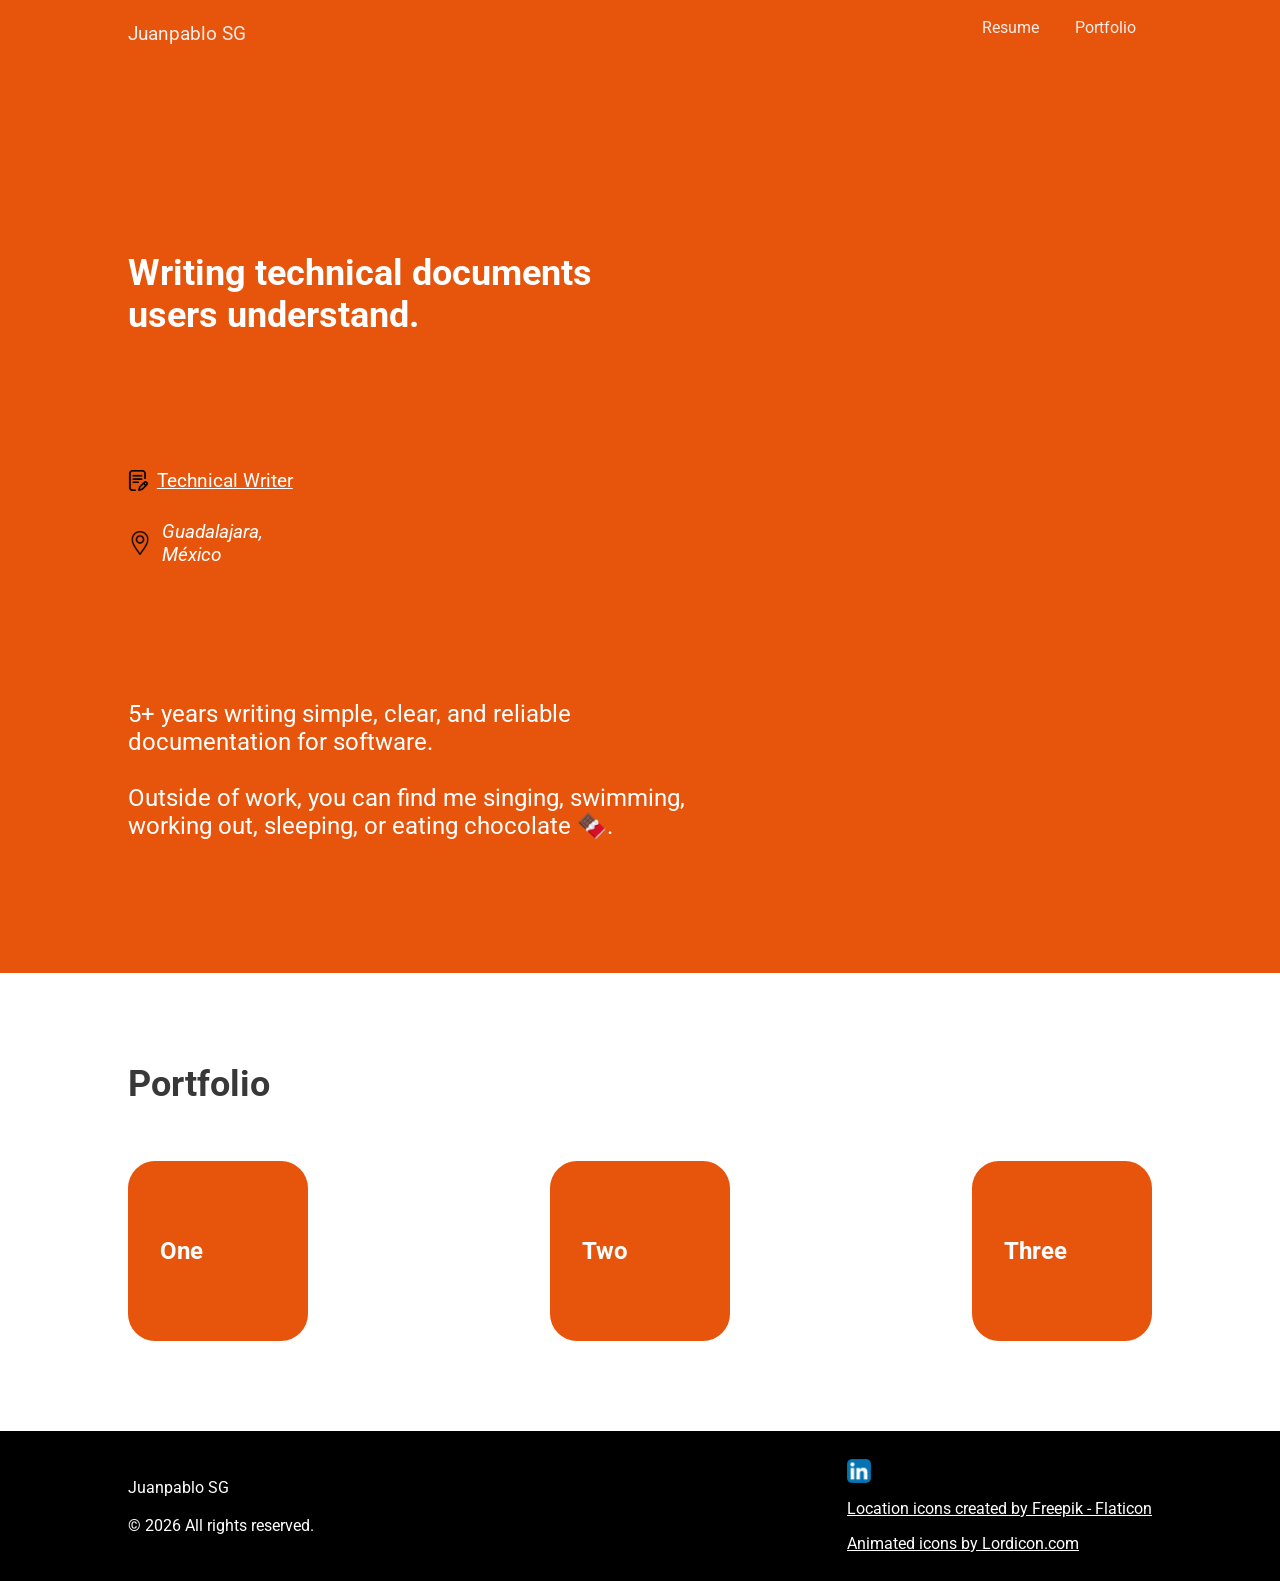
<file: index.html>
<!DOCTYPE html>
<html lang="en">
<head>
    <meta charset="UTF-8">
    <meta name="viewport" content="width=device-width, initial-scale=1.0">
    <meta name="author" content="Juan Pablo Sánchez González">
    <meta name="description" content="My technical writing portfolio home page">
    <title>Juan Pablo Sánchez González - Technical Writing Portfolio</title>
    <link rel="stylesheet" href="./css/style.css">
    <link rel="icon" href="./img/favicon.ico" type="image/x-icon">
    <script src="https://cdn.lordicon.com/lordicon.js"></script>
</head>
<body>
    <header>
        <div class="inner-container">
            <p class="myName"><a href="/"><span class="nowrap">Juanpablo SG</span></a></p>
            <nav>
                <a href="./assets/pdf/Resume - JUAN PABLO SANCHEZ GONZALEZ - 2026.pdf" target="_blank" rel="noopener noreferrer">Resume</a>
                <a href="./portfolio.html">Portfolio</a>
            </nav>
        </div>
    </header>
    <main>
        <div class="inner-container">
            <section class="content-conatiner">
                <h1><!-- Writing documents engineers trust. --> Writing <span class="nowrap">technical documents</span> <span class="nowrap">users understand.</span></h1>
                <div class="contact-info">
                    <div class="linkedin-link-content">
                        <img src="./img/writing.png" alt="a writing icon" class="doc-icon">
                        <p>
                        <a href="https://www.linkedin.com/in/juan-pablo-sanchez-gonzalez/" target="_blank">Technical Writer</a>
                    </p>
                    </div>
                    <br>
                    <div class="address-content">
                        <img src="./img/location.png" alt="a location icon" class="location-icon">
                        <p>
                        <address>
                            <span class="nowrap">Guadalajara,</span> <br>
                            México
                        </address>
                    </p>
                    </div>
                </div>
                <div class="about-me">
                    <p>
                        5+ years writing simple, clear, and reliable documentation for software.
                    </p>
                    <br>
                    <p>
                        Outside of work, you can find me singing, swimming, working out, sleeping, or eating chocolate 🍫.
                    </p>
                </div>
            </section>
            <section class="animated-icon-container">
                <lord-icon
                    src="https://cdn.lordicon.com/fttvwdlw.json"
                    trigger="loop"
                    stroke="light"
                    state="loop-roll"
                    colors="primary:#000000,secondary:#ffffff"
                    style="width:250px;height:250px">
                </lord-icon>
            </section>
        </div>
    </main>
    <section class="projects-container">
        <div class="inner-container">
            <h2>Portfolio</h2>
            <!-- Change to buttons when using JavaScript -->
            <ul>
                <li><a href="./project1.html">One</a></li>
                <li><a href="./project1.html">Two</a></li>
                <li><a href="./project1.html">Three</a></li>
            </ul>
        </div>
    </section>
    <footer>
        <div class="inner-container">
            <div class="footer-content">
                <p>Juanpablo SG</p>
                <br>
                <p>&copy; 2026 All rights reserved.</p>
            </div>
            <div class="footer-references">
                <a href="https://www.linkedin.com/in/juan-pablo-sanchez-gonzalez/" target="_blank"><img src="./img/LinkedIn_logo_initials.png" alt="linkedIn Mini Logo" title="Go to my LinkedIn profile"></a>
                <a href="https://www.flaticon.com/free-icons/location" title="location icons">Location icons created by Freepik - Flaticon</a>
                <a href="https://lordicon.com/">Animated icons by Lordicon.com</a>
            </div>
        </div>
    </footer>
</body>
</html>
</file>
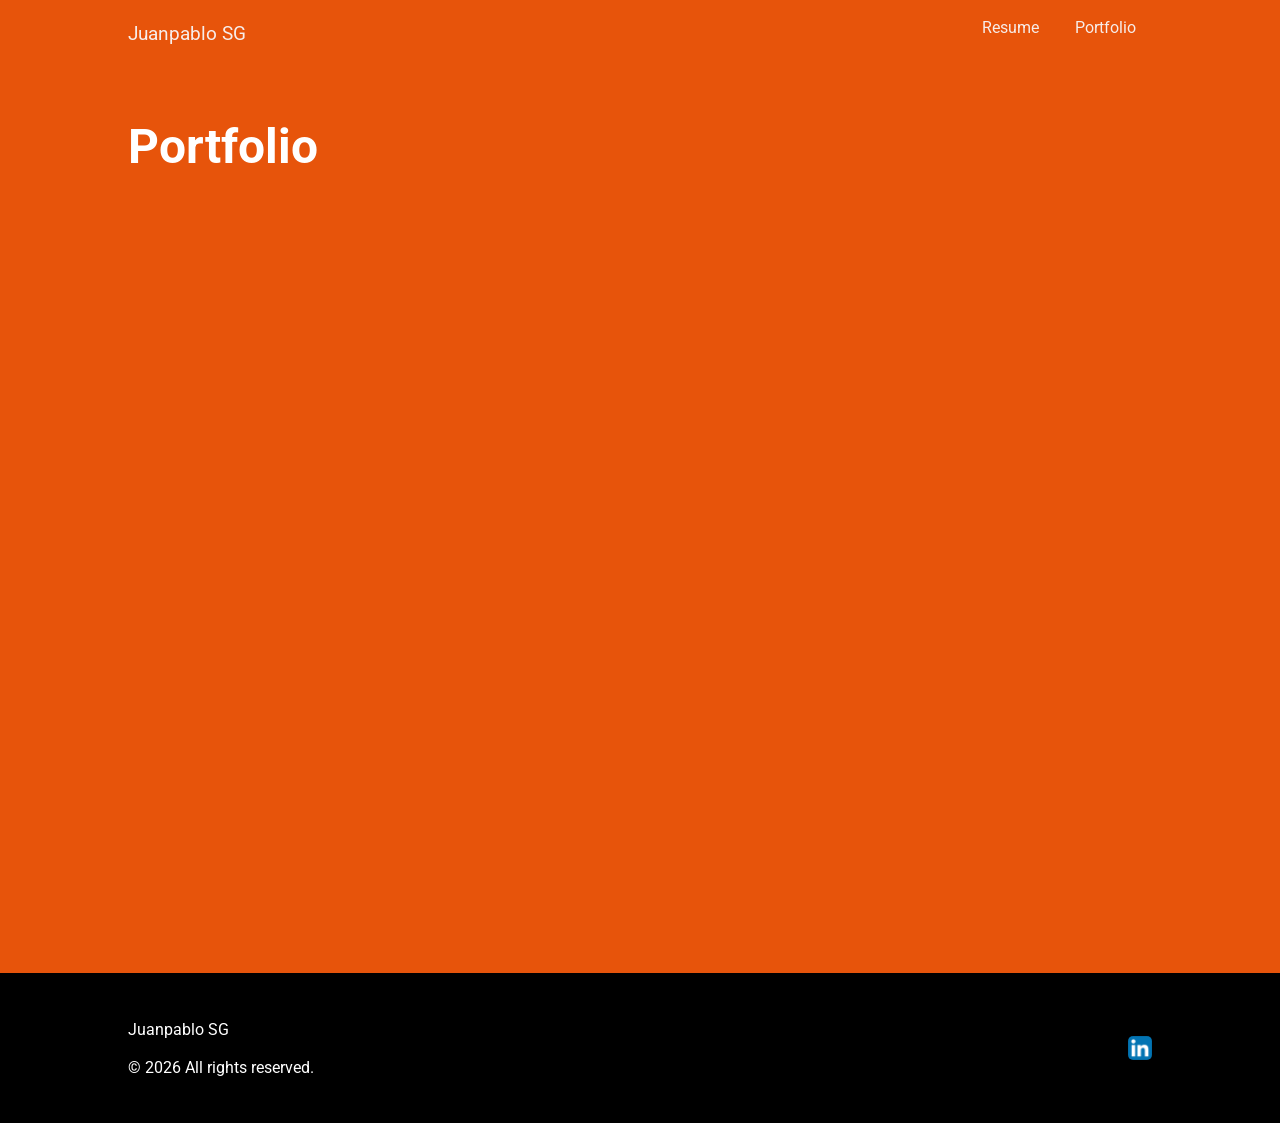
<file: portfolio.html>
<!DOCTYPE html>
<html lang="en">
<head>
    <meta charset="UTF-8">
    <meta name="viewport" content="width=device-width, initial-scale=1.0">
    <meta name="author" content="Juan Pablo Sánchez González">
    <meta name="description" content="My technical writing portfolio page">
    <title>Portfolio | Juan Pablo Sánchez González - Technical Writing Portfolio</title>
    <link rel="stylesheet" href="./css/style.css">
    <link rel="icon" href="./img/favicon.ico" type="image/x-icon">
</head>
<body>
    <header>
        <div class="inner-container">
            <p class="myName"><a href="/"><span class="nowrap">Juanpablo SG</span></a></p>
            <nav>
                <a href="./assets/pdf/Resume - JUAN PABLO SANCHEZ GONZALEZ - 2026.pdf" target="_blank" rel="noopener noreferrer">Resume</a>
                <a href="./portfolio.html">Portfolio</a>
            </nav>
        </div>
    </header>
    <main>
        <div class="inner-container">
            <h1>Portfolio</h1>
        </div>
    </main>
    <footer>
        <div class="inner-container">
            <div class="footer-content">
                <p>Juanpablo SG</p>
                <br>
                <p>&copy; 2026 All rights reserved.</p>
            </div>
            <div class="footer-references">
                <a href="https://www.linkedin.com/in/juan-pablo-sanchez-gonzalez/" target="_blank"><img src="./img/LinkedIn_logo_initials.png" alt="linkedIn Mini Logo" title="Go to my LinkedIn profile"></a>
            </div>
        </div>
    </footer>
</body>
</html>
</file>
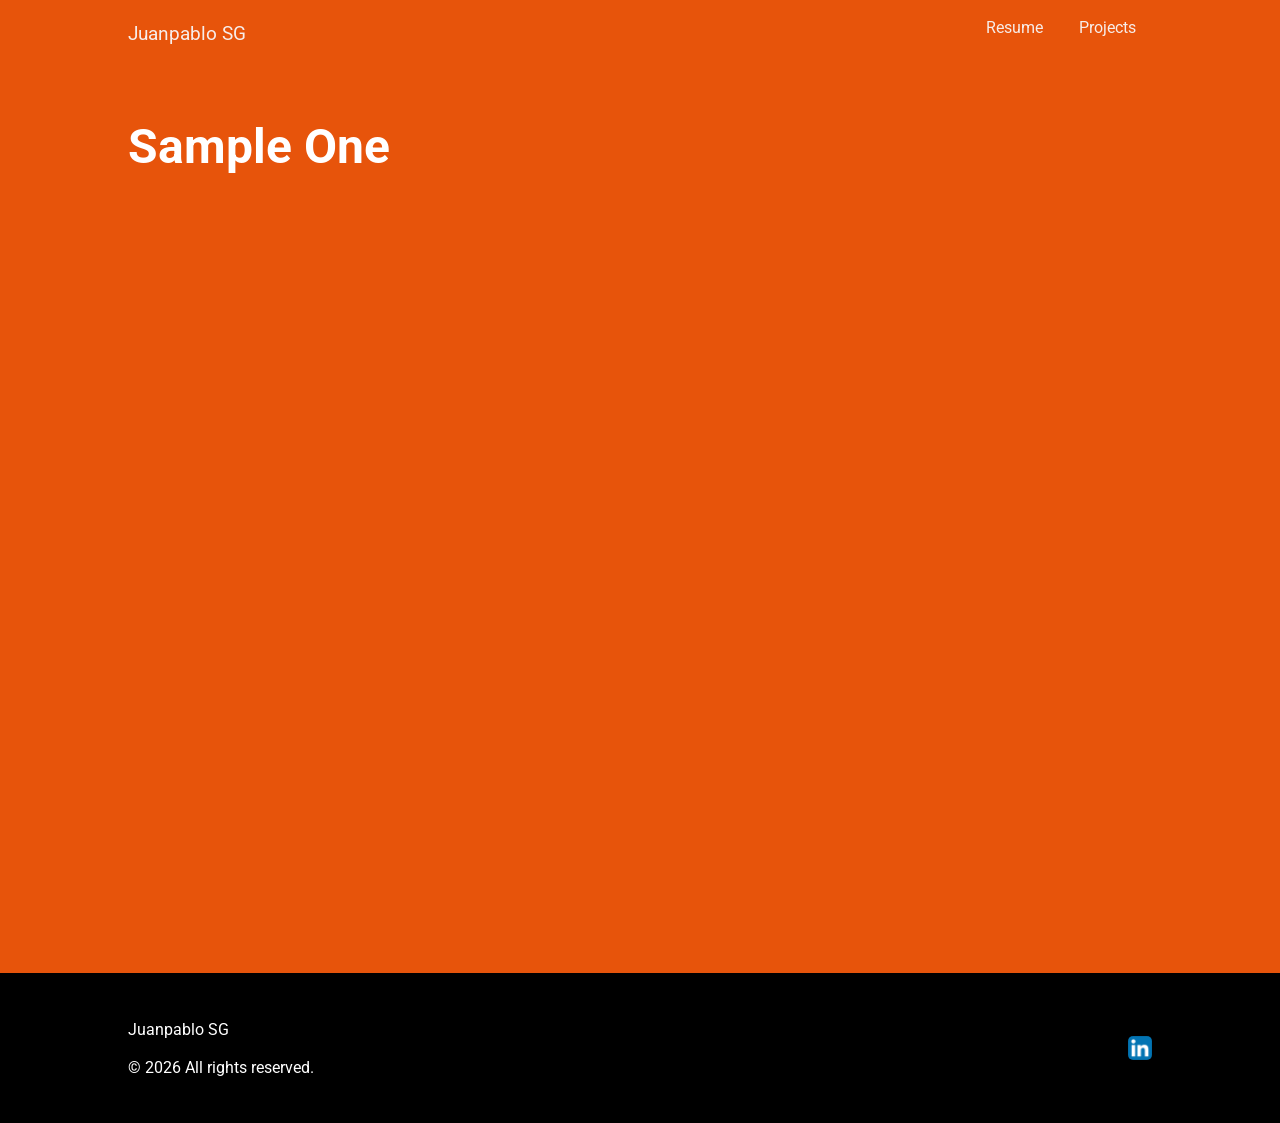
<file: project1.html>
<!DOCTYPE html>
<html lang="en">
<head>
    <meta charset="UTF-8">
    <meta name="viewport" content="width=device-width, initial-scale=1.0">
    <meta name="author" content="Juan Pablo Sánchez González">
    <meta name="description" content="My sample one of my technical writing portfolio">
    <title>One| Juan Pablo Sánchez González - Technical Writing Portfolio</title>
    <link rel="stylesheet" href="./css/style.css">
    <link rel="icon" href="./img/favicon.ico" type="image/x-icon">
</head>
<body>
    <header>
        <div class="inner-container">
            <p class="myName"><a href="/"><span class="nowrap">Juanpablo SG</span></a></p>
            <nav>
                <a href="./assets/pdf/Resume - JUAN PABLO SANCHEZ GONZALEZ - 2026.pdf" target="_blank" rel="noopener noreferrer">Resume</a>
                <a href="./projects.html">Projects</a>
            </nav>
        </div>
    </header>
    <main>
        <div class="inner-container">
            <h1>Sample One</h1>
        </div>
    </main>
    <footer>
        <div class="inner-container">
            <div class="footer-content">
                <p>Juanpablo SG</p>
                <br>
                <p>&copy; 2026 All rights reserved.</p>
            </div>
            <div class="footer-references">
                <a href="https://www.linkedin.com/in/juan-pablo-sanchez-gonzalez/" target="_blank"><img src="./img/LinkedIn_logo_initials.png" alt="linkedIn Mini Logo" title="Go to my LinkedIn profile"></a>
            </div>
        </div>
    </footer>
</body>
</html>
</file>
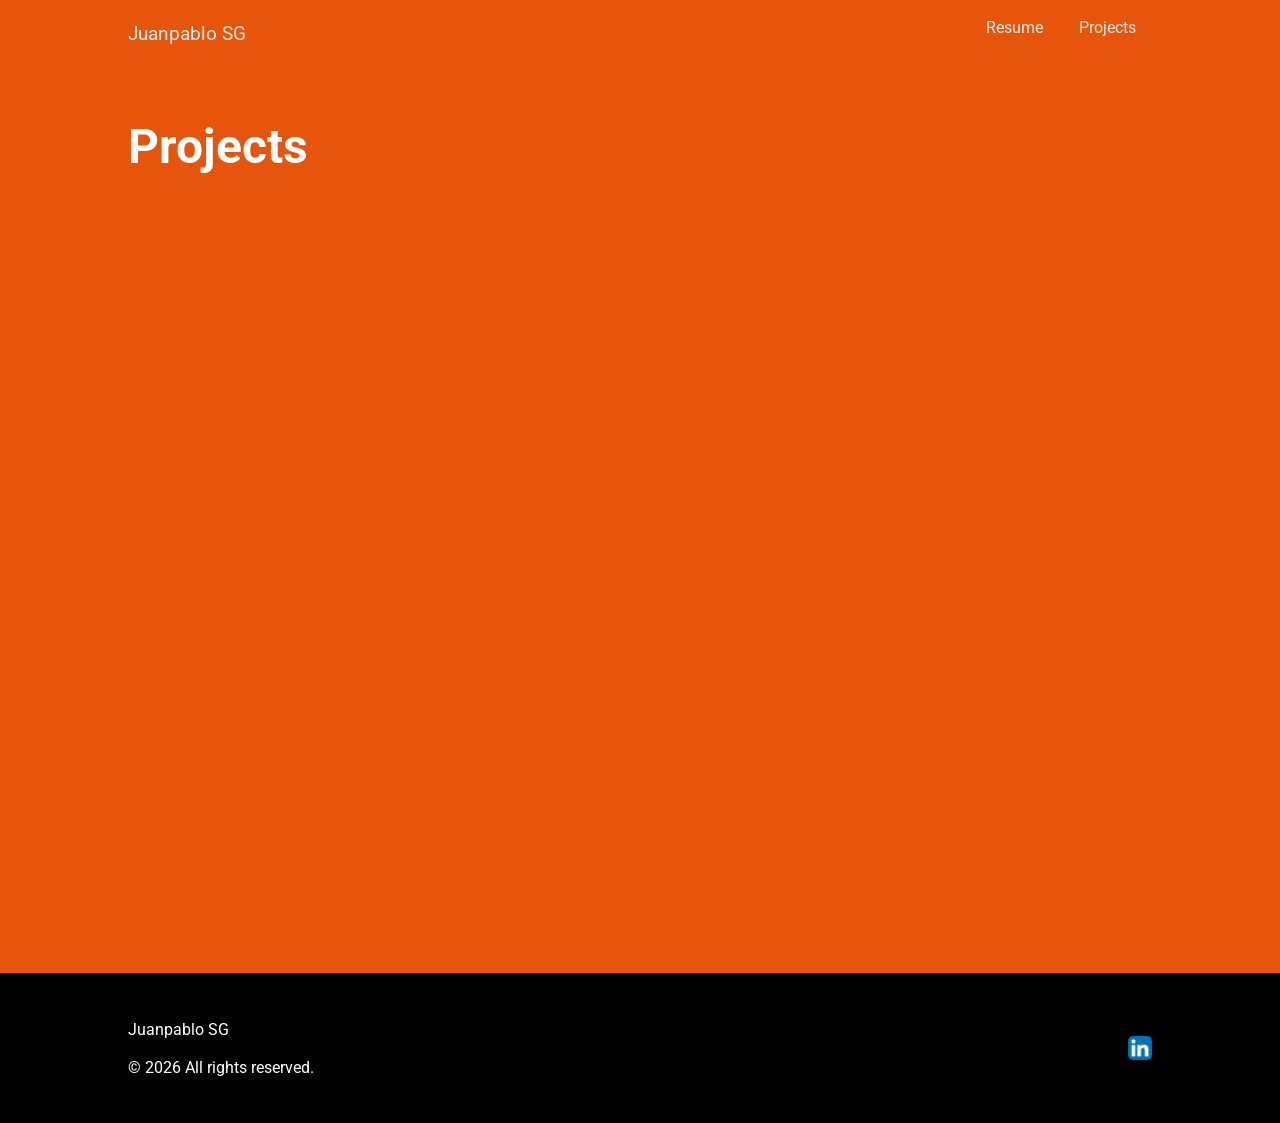
<file: projects.html>
<!DOCTYPE html>
<html lang="en">
<head>
    <meta charset="UTF-8">
    <meta name="viewport" content="width=device-width, initial-scale=1.0">
    <meta name="author" content="Juan Pablo Sánchez González">
    <meta name="description" content="My technical writing portfolio projects page">
    <title>Projects | Juan Pablo Sánchez González - Technical Writing Portfolio</title>
    <link rel="stylesheet" href="./css/style.css">
    <link rel="icon" href="./img/favicon.ico" type="image/x-icon">
</head>
<body>
    <header>
        <div class="inner-container">
            <p class="myName"><a href="/"><span class="nowrap">Juanpablo SG</span></a></p>
            <nav>
                <a href="./assets/pdf/Resume - JUAN PABLO SANCHEZ GONZALEZ - 2026.pdf" target="_blank" rel="noopener noreferrer">Resume</a>
                <a href="./projects.html">Projects</a>
            </nav>
        </div>
    </header>
    <main>
        <div class="inner-container">
            <h1>Projects</h1>
        </div>
    </main>
    <footer>
        <div class="inner-container">
            <div class="footer-content">
                <p>Juanpablo SG</p>
                <br>
                <p>&copy; 2026 All rights reserved.</p>
            </div>
            <div class="footer-references">
                <a href="https://www.linkedin.com/in/juan-pablo-sanchez-gonzalez/" target="_blank"><img src="./img/LinkedIn_logo_initials.png" alt="linkedIn Mini Logo" title="Go to my LinkedIn profile"></a>
            </div>
        </div>
    </footer>
</body>
</html>
</file>
<file: css/style.css>
@import url('https://fonts.googleapis.com/css2?family=Nunito:ital,wght@0,200..1000;1,200..1000&family=Roboto:ital,wght@0,100..900;1,100..900&display=swap');

/* COLOR PALETTE */

:root {
    --BGCOLOR: rgb(231, 84, 11);
    --DARKBGCOLOR: #383838; 
    --COMP-COLOR:#ffc606;
    --FONTCOLOR: rgb(255, 255, 255);
    --SECOND-FONT-COLOR: rgb(247, 237, 234);
    --THIRD-FONT-COLOR: rgb(244, 244, 243);
    --CONTRAST-COLOR: rgb(0, 0, 0);
}

/* RESET STYLES */

* {
    margin: 0;
    padding: 0;
    box-sizing: border-box;
}

html {
    scroll-behavior: smooth;
}

img {
    display: block;
    height: auto;
}

body {
    font-family: "Roboto", sans-serif;
    font-size: 1.5rem;
    background-color: var(--BGCOLOR);
    color: var(--FONTCOLOR);
}

/* UTILITY STYLES */

.nowrap {
    white-space: nowrap;
}

.inner-container {
    width: 80%;
    margin-inline: auto;
}

/* BAKCGORUND COLORS */

header, main {
    background-color: var(--BGCOLOR);
}

.projects-container {
    background-color: var(--FONTCOLOR);
    color: var(--DARKBGCOLOR);
}

footer {
    background-color: var(--CONTRAST-COLOR);
}

/* GENERAL STYLES */

header .inner-container {
    min-height: min(15vh, 100px);
    display: flex;
    flex-flow: row wrap;
    justify-content: space-between;
    margin-top: 2vh;
}

.myName a:any-link {
    color: var(--SECOND-FONT-COLOR);
    font-size: 1.2rem;
    text-decoration: none;
}

header .inner-container nav {
    font-size: 1rem;
 /*    width: 25%;
    text-align: right; */
   /*  display: flex;
    justify-content: space-around;
    align-items: center; */
}

header nav a:any-link {
    color: var(--SECOND-FONT-COLOR);
    text-decoration: none;
    margin-inline: 1rem;
}

header nav a:hover, header nav a:focus {
    color: var(--COM-COLOR);
}

main .inner-container {
    min-height: 95vh;
    display: flex;
    gap: 5rem;
    justify-content: space-between;
    /* display: grid;
    grid-template-columns: 60% 40%;
    grid-template-rows: 100%;
    place-items: center; */
    

}

/* main h1 {
    font-weight: 900;
    letter-spacing: 2px;
} */

.content-conatiner {
    /* flex-grow: 3;
    flex-shrink: 1; */
    flex: 3 1 60vw;
    display: flex;
    flex-direction: column;
    justify-content: space-evenly
}

.linkedin-link-content {
    display: flex;
    gap: 0.5rem;
    align-items: center;
    font-size: 1.2rem;
}

.linkedin-link-content p a:any-link {
    color: var(--FONTCOLOR);
}

.doc-icon {
    width: 1.3rem;
}

.address-content {
    display: flex;
    gap: 0.3rem;
    align-items: center;
    font-size: 1.2rem;
}

.location-icon {
    width: 1.5rem;
}

.animated-icon-container {
    flex: 1 1 40vw;
    place-self: center;
    text-align: center;
}

.projects-container .inner-container {
    /* height: 60vh; */
    padding: 10vh 0;
    display: flex;
    flex-flow: column nowrap;
    justify-content: space-evenly;
    gap: 2rem;
}

.projects-container h2 {
    margin-bottom: 1.5rem;
}

.projects-container ul {
    list-style: none;
    display: flex;
    flex-flow: row wrap;
    justify-content: space-between;
    gap: 2rem;

}

/* .projects-container ul li {
    padding: 2rem;
    width: 20vh;
    height: 20vh;
    display: flex;
    align-items: center;
    background-color: var(--BGCOLOR);
    border-radius: 15%;

} */

.projects-container ul li a:any-link {
    color: var(--FONTCOLOR);
    text-decoration: none;
    padding: 2rem;
    width: 20vh;
    height: 20vh;
    display: flex;
    align-items: center;
    background-color: var(--BGCOLOR);
    border-radius: 15%;
    font-weight: bolder;

}

.projects-container ul li:hover, .projects-container ul li:focus-within {
    transform: scale(1.1);
    transition: all 0.1s;
}

footer .inner-container {
    min-height: min(20vh, 150px);
    background-color: var(--CONTRAST-COLOR);
    display: flex;
    align-items: center;
    justify-content: space-between;
    font-size: 1rem;

}
.footer-references {
    display: flex;
    flex-direction: column;
    gap: 1rem;
}

.footer-references a:any-link {
    color: var(--FONTCOLOR);

}

.footer-references img {
    width: 1.5rem;
    height: auto;
    border-radius: 5px;
}

/* MOBILE STYLES */

@media screen and (max-width: 650px) {
   main .inner-container {
    flex-wrap: wrap;
   }

   .content-conatiner {
        font-size: 1.2rem;
    }
    

}
</file>
